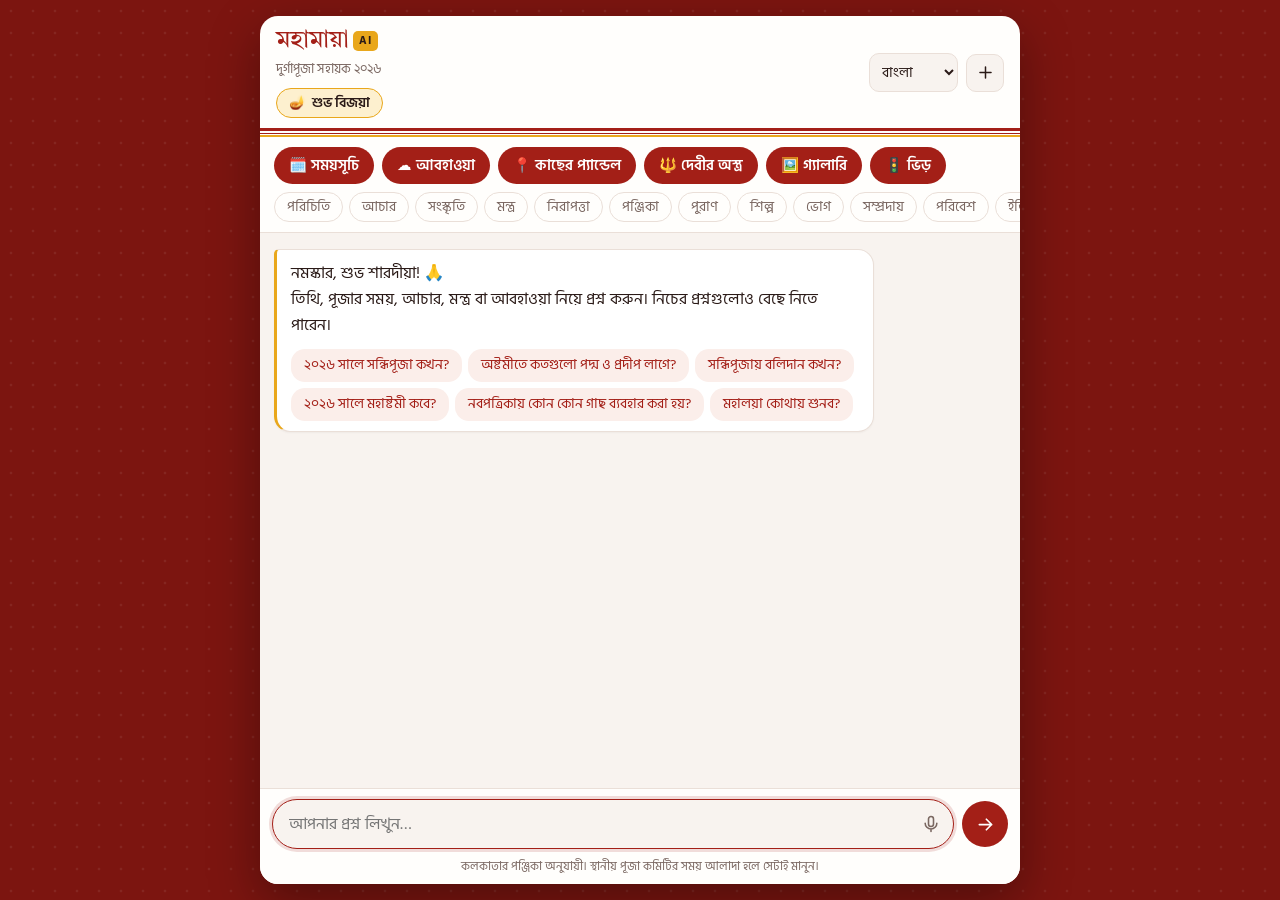
<file: index.html>
<!DOCTYPE html>
<html lang="bn">
<head>
<meta charset="UTF-8">
<meta name="viewport" content="width=device-width, initial-scale=1, viewport-fit=cover">
<meta name="color-scheme" content="light dark">
<meta name="theme-color" content="#a31f17">
<title>মহামায়া AI | দুর্গাপূজা সহায়ক</title>
<link rel="preconnect" href="https://fonts.googleapis.com">
<link rel="preconnect" href="https://fonts.gstatic.com" crossorigin>
<link href="https://fonts.googleapis.com/css2?family=Hind+Siliguri:wght@400;500;600;700&family=Tiro+Bangla&display=swap" rel="stylesheet">
<style>
:root{
  --sindoor:#a31f17; --sindoor-d:#7c1510; --haldi:#e9a71b; --haldi-s:#fdf0cf;
  --ink:#2a1a17; --muted:#7a6761; --line:#eadfd8; --paper:#fffefc; --wash:#f8f3ef; --bot:#ffffff; --chip:#fbeeea;
  --serif:"Tiro Bangla","Hind Siliguri",serif; --sans:"Hind Siliguri","Noto Sans Bengali","Vrinda",system-ui,sans-serif;
}
@media (prefers-color-scheme: dark){
  :root{ --sindoor:#c9382e; --sindoor-d:#a82920; --haldi:#f0b73a; --haldi-s:#3a2c10; --ink:#f6ebe4; --muted:#bfa89d; --line:#41302a; --paper:#1f1513; --wash:#170f0d; --bot:#2a1d19; --chip:#34211d; }
}
*{box-sizing:border-box;-webkit-tap-highlight-color:transparent}
html,body{height:100%;margin:0}
body{font-family:var(--sans);color:var(--ink);background:var(--sindoor-d);display:flex;justify-content:center;
  background-image:radial-gradient(rgba(255,255,255,.07) 1.5px,transparent 1.6px);background-size:22px 22px}
.app{width:100%;max-width:760px;height:100dvh;display:flex;flex-direction:column;background:var(--paper);overflow:hidden}
@media (min-width:800px){ .app{height:min(100dvh - 32px,900px);margin:16px 0;border-radius:18px;box-shadow:0 18px 50px rgba(0,0,0,.35)} }

/* header */
header{display:flex;align-items:center;flex-wrap:wrap;gap:8px 12px;padding:max(12px,env(safe-area-inset-top)) 16px 10px}
.brand{flex:1;min-width:0}
.brand h1{margin:0;font:400 24px/1.15 var(--serif);color:var(--sindoor)}
.brand h1 span{font:700 11px var(--sans);letter-spacing:.08em;background:var(--haldi);color:#2a1a17;border-radius:5px;padding:1px 6px;vertical-align:middle;margin-left:4px}
.brand p{margin:2px 0 0;font-size:13px;color:var(--muted)}
.hctl{display:flex;align-items:center;gap:8px}
#lang{font:inherit;font-size:14px;color:var(--ink);background:var(--wash);border:1px solid var(--line);border-radius:10px;padding:6px 8px;cursor:pointer}
.icon-btn{width:38px;height:38px;border-radius:10px;border:1px solid var(--line);background:var(--wash);color:var(--ink);display:grid;place-items:center;cursor:pointer;flex:0 0 auto}
.icon-btn:hover{border-color:var(--sindoor);color:var(--sindoor)}
.icon-btn svg{width:19px;height:19px;fill:none;stroke:currentColor;stroke-width:1.9;stroke-linecap:round;stroke-linejoin:round}
.pill{display:inline-flex;align-items:center;gap:6px;margin-top:8px;max-width:100%;background:var(--haldi-s);color:var(--ink);border:1px solid var(--haldi);border-radius:999px;padding:3px 12px;font-size:13.5px;font-weight:600}
.pill::before{content:"🪔"}
.pill:empty{display:none}
/* lal-par sari border */
.border{height:9px;flex:0 0 auto;background:repeating-linear-gradient(90deg,transparent 0 0),linear-gradient(var(--sindoor) 0 3px,var(--paper) 3px 5px,var(--sindoor) 5px 6px,var(--paper) 6px 7px,var(--haldi) 7px 9px)}

/* quick actions + topics */
#quick{display:flex;gap:8px;overflow-x:auto;padding:10px 14px 4px;scrollbar-width:none}
#topics{display:flex;gap:6px;overflow-x:auto;padding:4px 14px 10px;scrollbar-width:none;border-bottom:1px solid var(--line)}
#quick::-webkit-scrollbar,#topics::-webkit-scrollbar{display:none}
#quick button{flex:0 0 auto;font:inherit;font-size:14.5px;font-weight:600;color:#fff;background:var(--sindoor);border:0;border-radius:999px;padding:7px 15px;cursor:pointer;white-space:nowrap}
#quick button:hover{background:var(--sindoor-d)}
#topics button{flex:0 0 auto;font:inherit;font-size:13.5px;color:var(--muted);background:transparent;border:1px solid var(--line);border-radius:999px;padding:3px 12px;cursor:pointer;white-space:nowrap}
#topics button:hover{color:var(--sindoor);border-color:var(--sindoor)}

/* chat log */
#log{position:relative;flex:1;overflow-y:auto;overscroll-behavior:contain;padding:16px 14px 8px;display:flex;flex-direction:column;gap:12px;background:var(--wash);-webkit-overflow-scrolling:touch}
.msg{display:flex;max-width:100%}
.msg.user{justify-content:flex-end}
.bubble{max-width:min(92%,600px);padding:10px 14px;border-radius:16px;line-height:1.65;font-size:16px;overflow-wrap:anywhere}
.msg.bot .bubble{background:var(--bot);border:1px solid var(--line);border-left:3px solid var(--haldi);border-top-left-radius:5px;box-shadow:0 1px 2px rgba(0,0,0,.04)}
.msg.user .bubble{background:var(--sindoor);color:#fff;border-top-right-radius:5px}
.bubble p{margin:0;white-space:pre-line}
.bubble .note{display:block;margin-top:6px;color:var(--muted);font-size:12.5px}
.tag{display:inline-block;margin-top:8px;font-size:12px;color:var(--muted);background:var(--wash);border-radius:6px;padding:0 8px}
a.lnk{display:inline-block;margin:2px 6px 2px 0;color:var(--sindoor);border:1px solid var(--sindoor);border-radius:999px;padding:3px 12px;font-size:14px;text-decoration:none;font-weight:600}
a.lnk:hover{background:var(--sindoor);color:#fff}
.typing{padding:12px 16px!important}
.dots{display:inline-flex;gap:5px}
.dots i{width:7px;height:7px;border-radius:50%;background:var(--muted);animation:b 1s infinite ease-in-out}
.dots i:nth-child(2){animation-delay:.15s}.dots i:nth-child(3){animation-delay:.3s}
@keyframes b{0%,80%,100%{opacity:.3;transform:translateY(0)}40%{opacity:1;transform:translateY(-3px)}}

.chips{display:flex;flex-wrap:wrap;gap:6px;margin-top:10px}
.chips button{font:inherit;font-size:14px;line-height:1.35;color:var(--sindoor);background:var(--chip);border:1px solid transparent;border-radius:14px;padding:6px 12px;cursor:pointer;text-align:left}
.chips button:hover{border-color:var(--sindoor)}
.chips button.more{background:transparent;border:1px dashed var(--muted);color:var(--muted)}
@media (prefers-color-scheme: dark){.chips button{color:#ffb4a8}}
.tools{display:flex;flex-wrap:wrap;gap:6px;margin-top:8px}
.tool{font:inherit;font-size:13px;color:var(--muted);background:transparent;border:1px solid var(--line);border-radius:999px;padding:2px 12px;cursor:pointer}
.tool:hover{color:var(--sindoor);border-color:var(--sindoor)}

/* mantra */
.mantra h3{margin:0 0 6px;font:400 18px/1.35 var(--serif);color:var(--sindoor)}
.mantra .day{display:inline-block;background:var(--haldi);color:#2a1a17;font-size:12px;font-weight:700;border-radius:6px;padding:0 8px;margin-bottom:8px}
.mantra pre{margin:0;white-space:pre-wrap;font:inherit;font-size:16.5px;line-height:1.7;background:var(--haldi-s);border-left:3px solid var(--haldi);padding:10px 12px;border-radius:8px}
.mean{margin-top:10px;padding:6px 12px;border-left:3px solid var(--muted);color:var(--ink);font-size:15px}
.mean p{margin:4px 0}

/* schedule */
.sched h3,.wlist h3,.pandal h3{margin:0 0 8px;font:400 18px/1.3 var(--serif);color:var(--sindoor)}
.srow{display:flex;gap:12px;align-items:center;width:100%;text-align:left;font:inherit;color:inherit;background:var(--wash);border:1px solid var(--line);border-radius:12px;padding:8px 12px;margin-bottom:6px;cursor:pointer}
.srow:hover{border-color:var(--sindoor)}
.srow.today{border-color:var(--haldi);background:var(--haldi-s)}
.sdate{flex:0 0 88px;font-weight:700;font-size:14px;color:var(--sindoor);line-height:1.3}
.smid{flex:1;display:flex;flex-direction:column;font-size:14px;line-height:1.45;min-width:0}
.smid b{font-size:15.5px}
.smid span{color:var(--muted)}
.srow em{font-style:normal;font-size:11.5px;font-weight:700;background:var(--haldi);color:#2a1a17;border-radius:6px;padding:0 7px}
.shint{margin:8px 0 0!important;font-size:12.5px;color:var(--muted)}

/* weapons */
.wrow{display:grid;grid-template-columns:30px 1fr;column-gap:8px;align-items:baseline;padding:7px 0;border-bottom:1px dashed var(--line)}
.wrow:last-of-type{border-bottom:0}
.wem{grid-row:span 2;font-size:22px}
.wnm{font-weight:600}
.wgv{color:var(--muted);font-size:14px}

/* weather */
.wx{min-width:min(78vw,520px)}
.wxmsg{margin:6px 0!important;color:var(--muted);font-size:14.5px}
.wxmsg.small{font-size:13px}
.wxhead{display:flex;justify-content:space-between;align-items:baseline;gap:10px;margin-bottom:4px}
.wxhead b{font:400 19px/1.3 var(--serif);color:var(--sindoor)}
.link{background:none;border:0;color:var(--sindoor);font:inherit;font-size:13.5px;text-decoration:underline;cursor:pointer;padding:0}
.wxnow{display:flex;align-items:center;gap:12px}
.wxicon{font-size:52px;line-height:1}
.wxtemp{display:flex;flex-direction:column}
.wxtemp strong{font-size:38px;line-height:1;font-weight:700}
.wxtemp span{color:var(--muted);font-size:15px}
.wxfacts{display:grid;grid-template-columns:repeat(auto-fit,minmax(92px,1fr));gap:8px;margin:12px 0 4px}
.wxfacts div{background:var(--wash);border-radius:10px;padding:6px 10px;display:flex;flex-direction:column}
.wxfacts small{color:var(--muted);font-size:12px}
.wxfacts b{font-size:15px}
.wx h4{margin:14px 0 6px;font-size:14px;color:var(--sindoor);letter-spacing:.01em}
.wxdays{display:grid;grid-template-columns:repeat(3,1fr);gap:6px}
.wxday{background:var(--wash);border:1px solid var(--line);border-radius:10px;padding:6px 6px 7px;text-align:center;display:flex;flex-direction:column;align-items:center;gap:1px;min-width:0}
.wxday.today{border-color:var(--haldi);background:var(--haldi-s)}
.wxday small{font-size:12px;color:var(--muted)}
.wxday em{font-style:normal;font-size:12px;line-height:1.25;min-height:30px;display:flex;align-items:center}
.wxdi{font-size:24px;line-height:1.2}
.wxday b{font-size:13px;white-space:nowrap}
.wxrain{font-size:12px;color:var(--muted)}
.wxrain.wet{color:#1a63c4;font-weight:700}
@media (prefers-color-scheme: dark){.wxrain.wet{color:#7db4ff}}
.wxday .na{color:var(--muted);padding:12px 0}
.wxtip{margin:8px 0 0!important;padding:8px 12px;border-radius:10px;background:var(--wash);font-size:14px}
.wxtip.wet{background:#e8f1ff;color:#123a73}
@media (prefers-color-scheme: dark){.wxtip.wet{background:#17283f;color:#b9d6ff}}
.wxhours{display:flex;gap:6px;overflow-x:auto;padding-bottom:4px}
.wxhours>div{flex:0 0 58px;background:var(--wash);border-radius:10px;padding:6px 4px;text-align:center;display:flex;flex-direction:column;align-items:center}
.wxhours small{font-size:11.5px;color:var(--muted)}
.wxhours span{font-size:20px}
.wxsrc{margin:10px 0 0!important;font-size:12px;color:var(--muted)}
.wxpick{margin-top:10px}
.wxform{display:flex;flex-wrap:wrap;gap:6px}
.wxform input{flex:1 1 150px;min-width:0;font:inherit;font-size:16px;color:var(--ink);background:var(--wash);border:1px solid var(--line);border-radius:999px;padding:7px 14px;outline:none}
.wxform input:focus{border-color:var(--sindoor)}
.wxform .primary{font:inherit;font-weight:600;color:#fff;background:var(--sindoor);border:0;border-radius:999px;padding:7px 16px;cursor:pointer}
.wxform .ghost{font:inherit;font-size:14px;color:var(--sindoor);background:transparent;border:1px solid var(--sindoor);border-radius:999px;padding:6px 12px;cursor:pointer}
.wxlist{display:flex;flex-direction:column;gap:6px;margin-top:6px}
.wxlist button{font:inherit;text-align:left;color:var(--ink);background:var(--wash);border:1px solid var(--line);border-radius:10px;padding:8px 12px;cursor:pointer}
.wxlist button:hover{border-color:var(--sindoor)}
.wx[hidden],.wxpick[hidden]{display:none}

/* composer */
#form{display:flex;align-items:center;gap:8px;padding:10px 12px max(10px,env(safe-area-inset-bottom));border-top:1px solid var(--line);background:var(--paper)}
.field{flex:1;min-width:0;display:flex;align-items:center;background:var(--wash);border:1px solid var(--line);border-radius:999px;padding-right:4px}
.field:focus-within{border-color:var(--sindoor);box-shadow:0 0 0 3px rgba(163,31,23,.15)}
#input{flex:1;min-width:0;border:0;background:transparent;color:var(--ink);font:inherit;font-size:16px;padding:11px 6px 11px 16px;outline:none}
#mic{width:36px;height:36px;border:0;background:transparent;color:var(--muted);border-radius:50%;display:grid;place-items:center;cursor:pointer}
#mic svg{width:20px;height:20px;fill:none;stroke:currentColor;stroke-width:1.9;stroke-linecap:round;stroke-linejoin:round}
#mic.on{background:var(--sindoor);color:#fff;animation:b 1s infinite}
#mic[hidden]{display:none}
#send{flex:0 0 46px;height:46px;border:0;border-radius:50%;background:var(--sindoor);color:#fff;display:grid;place-items:center;cursor:pointer}
#send svg{width:21px;height:21px;fill:none;stroke:currentColor;stroke-width:2;stroke-linecap:round;stroke-linejoin:round}
#send:hover:not(:disabled){background:var(--sindoor-d)}
#send:disabled,#input:disabled{opacity:.5;cursor:not-allowed}
#foot{text-align:center;font-size:11.5px;color:var(--muted);padding:0 14px max(8px,env(safe-area-inset-bottom));margin-top:-2px;background:var(--paper)}
:focus-visible{outline:3px solid var(--haldi);outline-offset:2px}
@media (max-width:480px){
  .brand h1{font-size:22px} .brand p{font-size:12.5px}
  .bubble{max-width:96%;font-size:15.5px;padding:9px 12px}
  .wxdays{grid-template-columns:repeat(3,1fr)}
  .sdate{flex-basis:80px}
}
@media (prefers-reduced-motion: reduce){*{animation:none!important;scroll-behavior:auto!important}}
</style>
<link rel="stylesheet" href="gallery.css">
</head>
<body>
<div class="app">
  <header>
    <div class="brand"><h1>মহামায়া<span>AI</span></h1><p>দুর্গাপূজা সহায়ক ২০২৬</p><span id="countdown" class="pill" aria-live="polite"></span></div>
    <div class="hctl">
      <select id="lang" aria-label="ভাষা">
        <option value="bn">বাংলা</option><option value="en">English</option><option value="hi">हिन्दी</option><option value="bl">Banglish</option>
      </select>
      <button id="clear" class="icon-btn" type="button" aria-label="নতুন চ্যাট" title="নতুন চ্যাট">
        <svg viewBox="0 0 24 24"><path d="M12 5v14M5 12h14"/></svg>
      </button>
    </div>
  </header>
  <div class="border" aria-hidden="true"></div>

  <nav id="quick" aria-label="দ্রুত কাজ"></nav>
  <nav id="topics" aria-label="বিষয়"></nav>

  <main id="log" role="log" aria-live="polite"></main>

  <form id="form" autocomplete="off">
    <div class="field">
      <input id="input" type="text" placeholder="আপনার প্রশ্ন লিখুন…" aria-label="প্রশ্ন" enterkeyhint="send" autocapitalize="off" spellcheck="false" disabled>
      <button id="mic" type="button" aria-label="ভয়েসে বলুন" title="ভয়েসে বলুন">
        <svg viewBox="0 0 24 24"><rect x="9" y="3" width="6" height="12" rx="3"/><path d="M5 11a7 7 0 0 0 14 0M12 18v3"/></svg>
      </button>
    </div>
    <button id="send" type="submit" aria-label="পাঠান" disabled>
      <svg viewBox="0 0 24 24"><path d="M5 12h14M13 6l6 6-6 6"/></svg>
    </button>
  </form>
  <div id="foot"></div>
</div>
<noscript>এই পেজ চালাতে JavaScript চালু করুন।</noscript>
<script src="dataset.js" defer></script>
<script src="script.js" defer></script>
<script src="extras.js" defer></script>
<script src="gallery.js" defer></script>
<script src="crowd-config.js" defer></script>
<script src="crowd.js" defer></script>
<script src="crowd-hook.js" defer></script>
</body>
</html>
</file>
<file: gallery.css>
/* মহামায়া AI — গ্যালারি স্টাইল (index.html-এর রঙের ভ্যারিয়েবল ব্যবহার করে) */
.gal{min-width:min(78vw,520px)}
.gal [hidden],.gallb [hidden]{display:none!important}
.gal h3{margin:0 0 8px;font:400 18px/1.3 var(--serif);color:var(--sindoor)}
.galmsg{margin:6px 0!important;color:var(--muted);font-size:14.5px}
.galgrid{display:grid;grid-template-columns:repeat(auto-fill,minmax(96px,1fr));gap:6px}
.galtile{padding:0;border:1px solid var(--line);border-radius:10px;background:var(--wash);overflow:hidden;cursor:pointer;aspect-ratio:1;display:block}
.galtile:hover{border-color:var(--sindoor)}
.galtile img{width:100%;height:100%;object-fit:cover;display:block}
.galsend{font:inherit;font-size:14px;font-weight:600;color:#fff;background:var(--sindoor);border:0;border-radius:999px;padding:8px 16px;cursor:pointer;min-height:40px}
.galsend:hover{background:var(--sindoor-d)}
.galform{display:flex;flex-direction:column;gap:8px;margin-top:10px;padding:10px;border:1px dashed var(--haldi);border-radius:12px;background:var(--haldi-s)}
.galform input[type=file]{font:inherit;font-size:14px;color:var(--ink);max-width:100%}
.galform input[type=text]{font:inherit;font-size:16px;color:var(--ink);background:var(--paper);border:1px solid var(--line);border-radius:999px;padding:8px 14px;outline:none;min-width:0}
.galform input[type=text]:focus{border-color:var(--sindoor)}
.galform .primary{align-self:flex-start;font:inherit;font-weight:600;color:#fff;background:var(--sindoor);border:0;border-radius:999px;padding:8px 18px;cursor:pointer;min-height:40px}
.galform .primary:disabled{opacity:.5;cursor:not-allowed}
.galform .shint{margin:0!important}
.galprev{width:100%;max-height:180px;object-fit:contain;border-radius:10px;background:var(--wash)}

/* বড় করে দেখা */
.gallb{position:fixed;inset:0;z-index:100;background:rgba(0,0,0,.9);display:flex;flex-direction:column;align-items:center;justify-content:center;gap:10px;
  padding:max(16px,env(safe-area-inset-top)) 12px max(16px,env(safe-area-inset-bottom))}
.gallb img{max-width:100%;max-height:78dvh;object-fit:contain;border-radius:8px}
.gallb-cap{margin:0;color:#fff;font-size:15.5px;line-height:1.5;text-align:center;max-width:min(92vw,640px);overflow-wrap:anywhere}
.gallb-x,.gallb-nav{position:absolute;border:0;background:rgba(255,255,255,.16);color:#fff;border-radius:50%;width:44px;height:44px;font-size:24px;line-height:1;cursor:pointer;display:grid;place-items:center}
.gallb-x:hover,.gallb-nav:hover{background:rgba(255,255,255,.3)}
.gallb-x{top:max(12px,env(safe-area-inset-top));right:12px}
.gallb-nav{top:50%;transform:translateY(-50%)}
.gallb-nav.prev{left:8px}.gallb-nav.next{right:8px}
</file>
